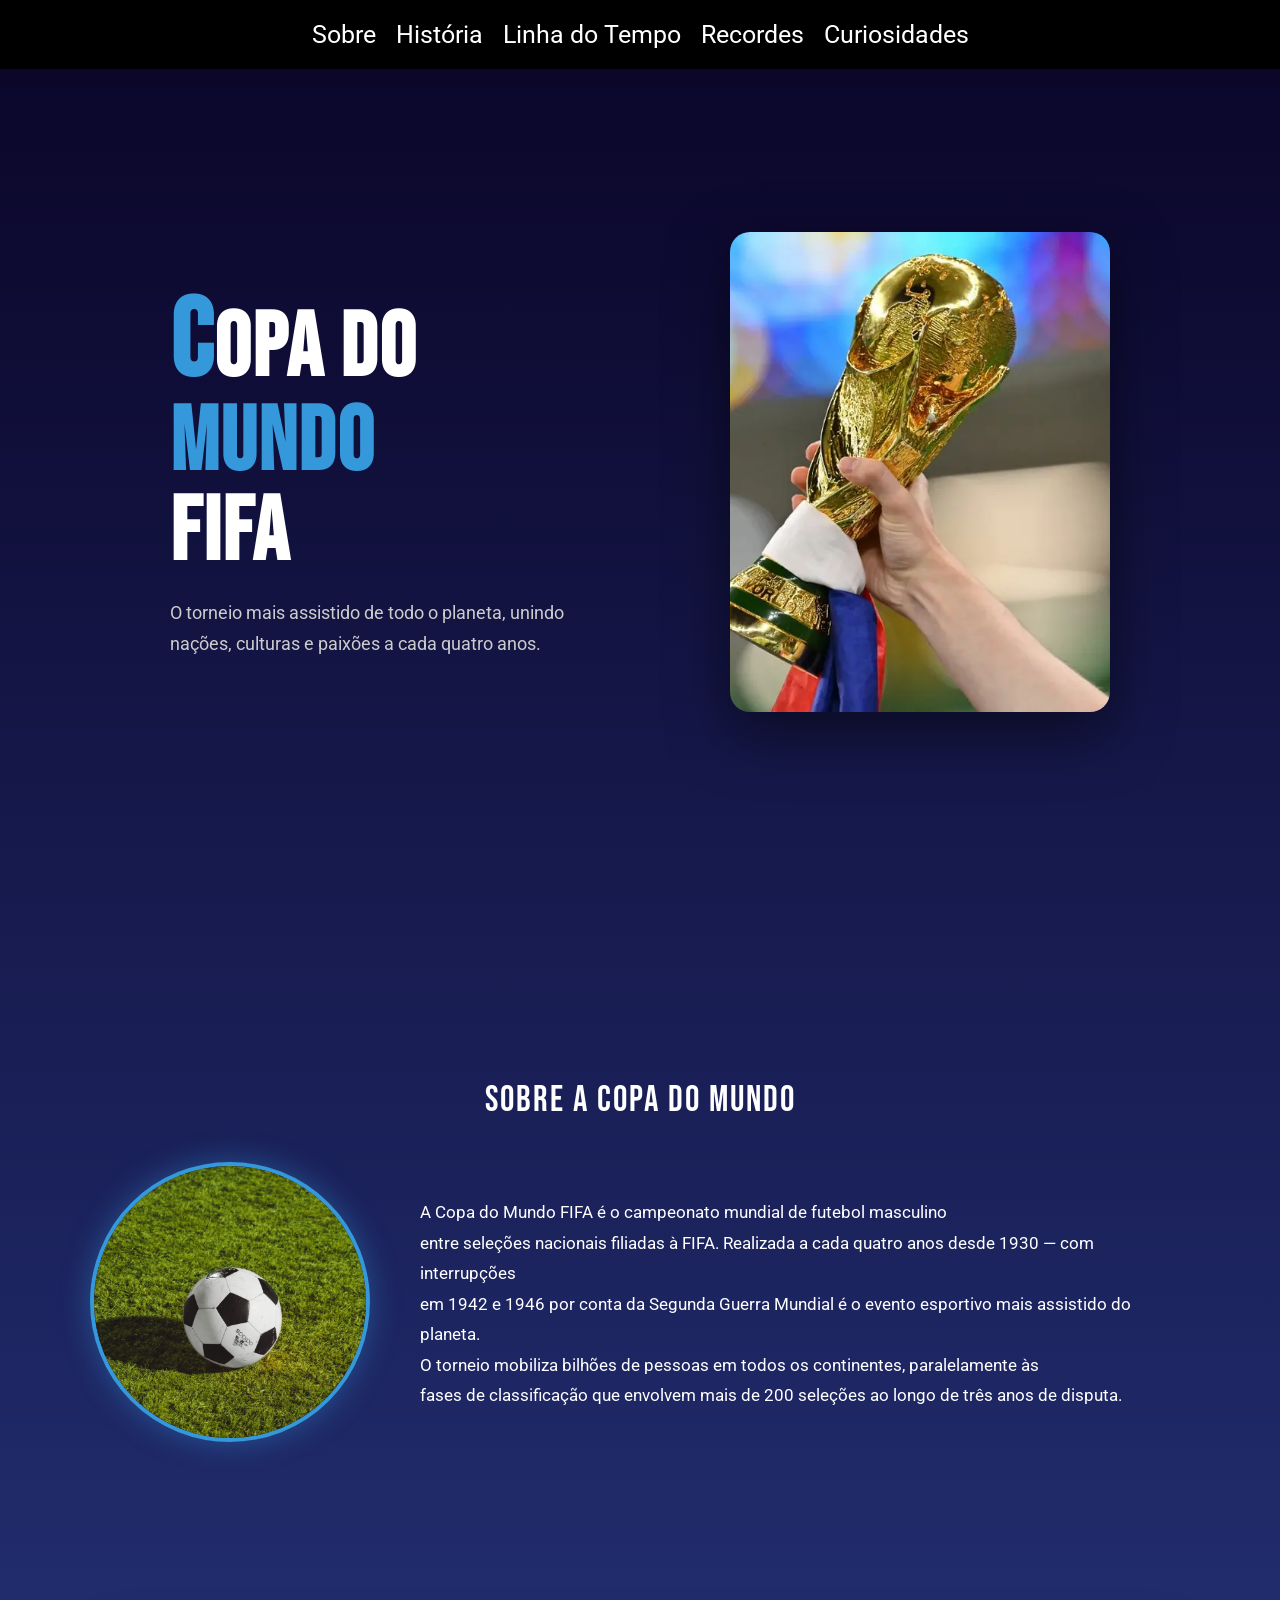
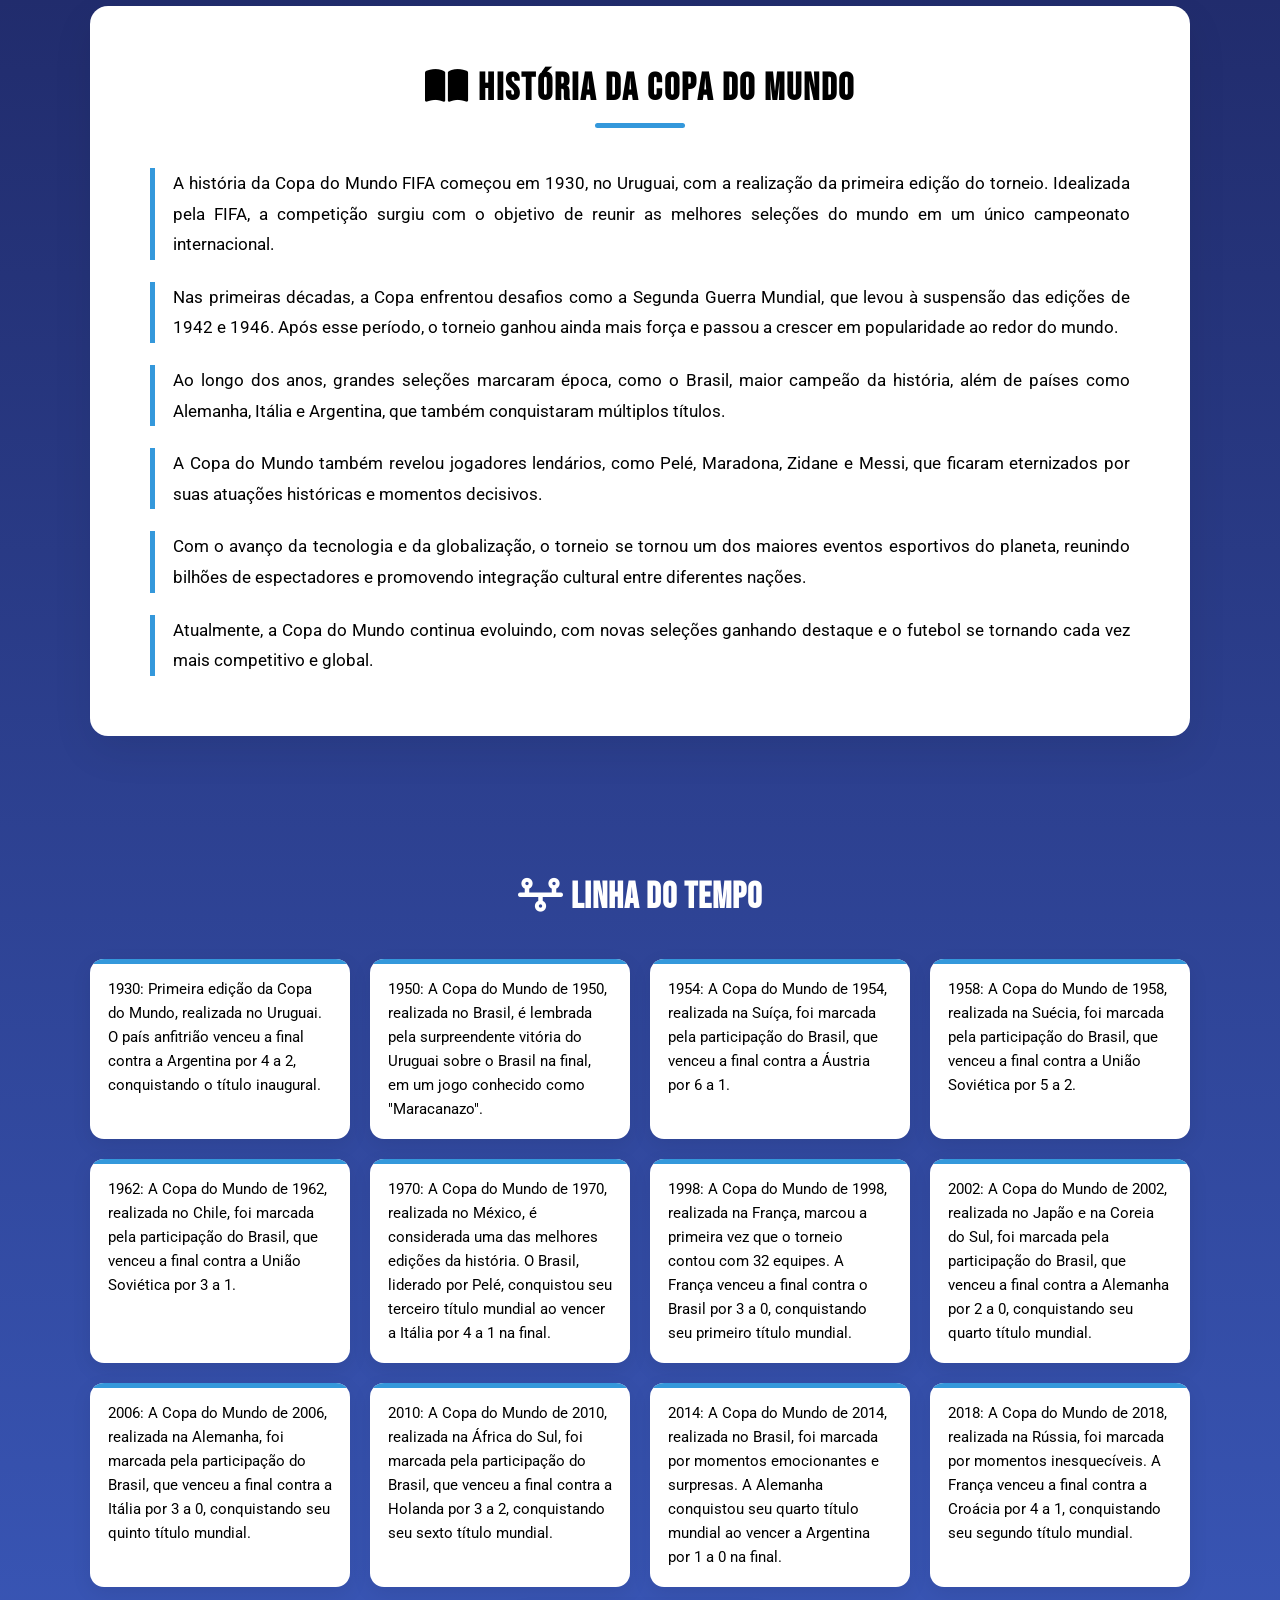
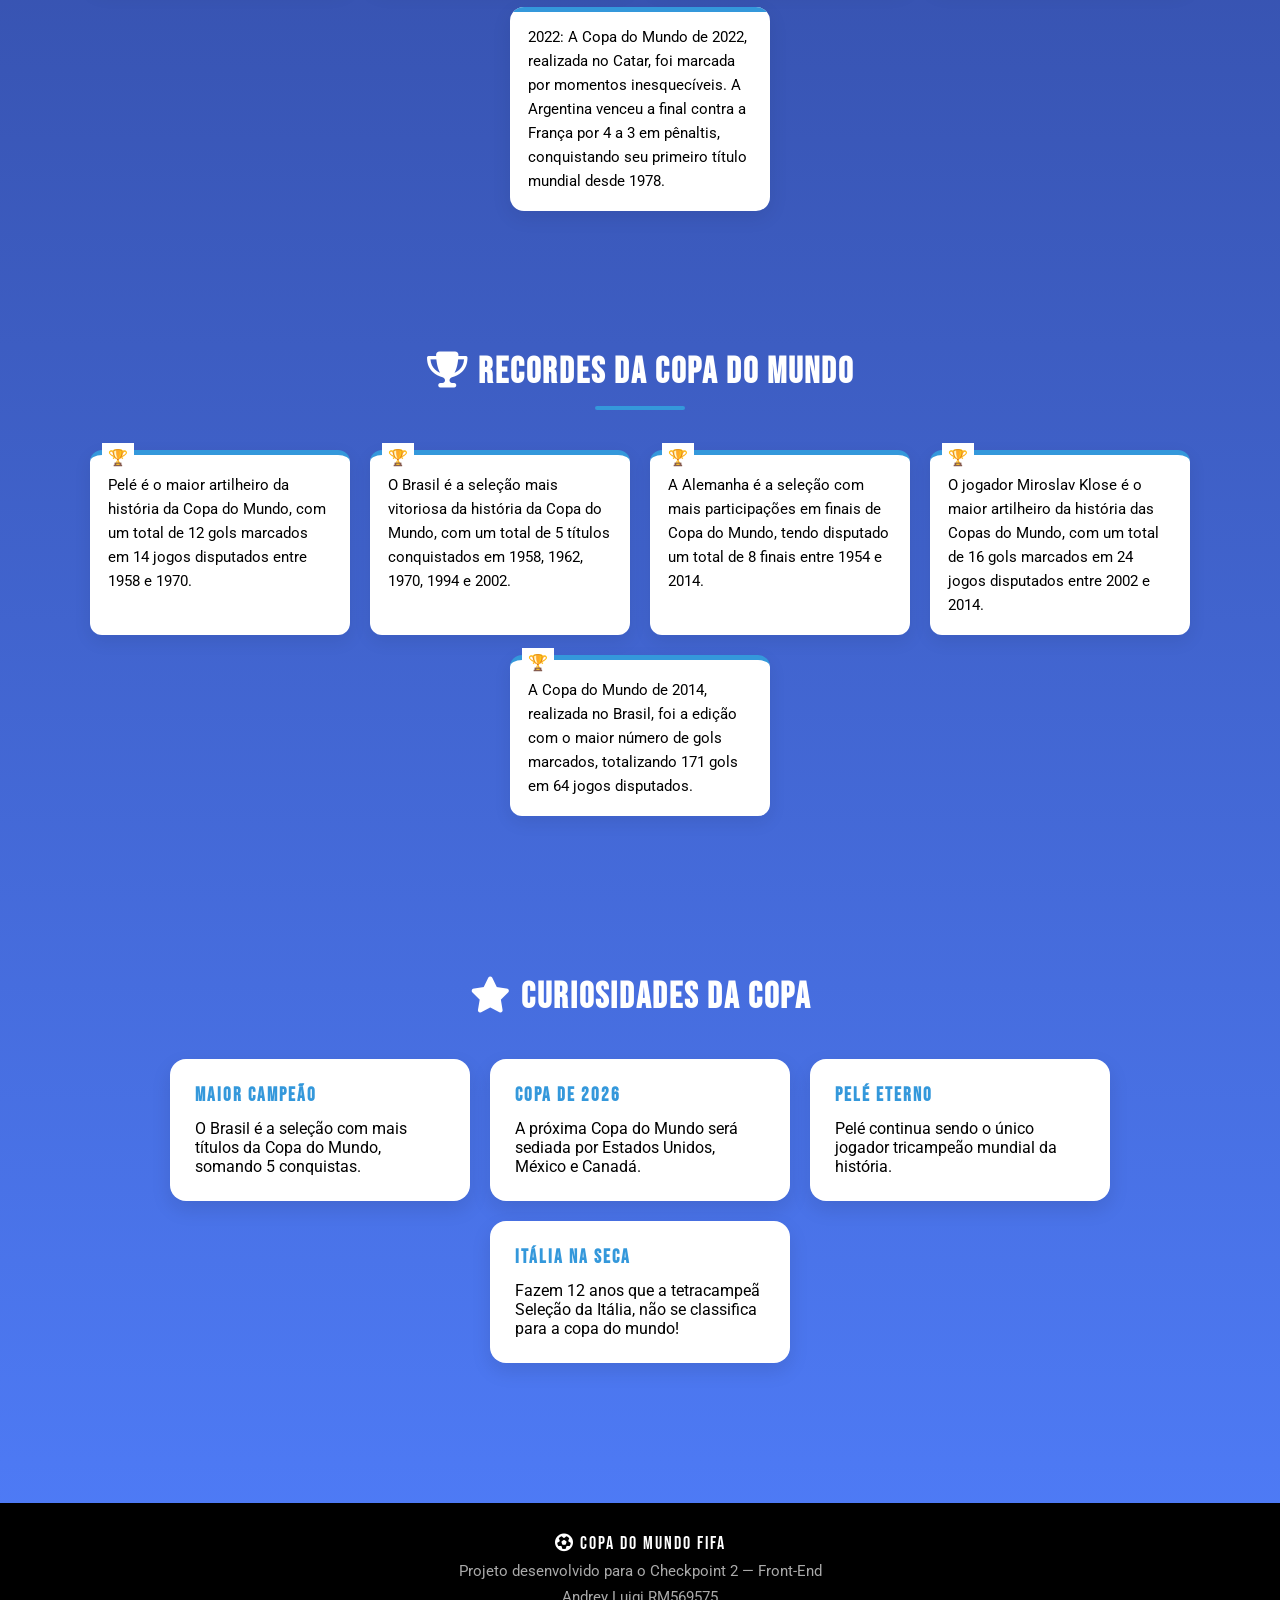
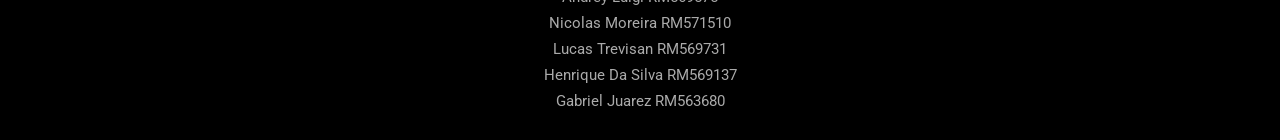
<file: index.html>
<!DOCTYPE html>
<html lang="PT-BR">
<head>
    <meta charset="UTF-8">
    <meta name="viewport" content="width=device-width, initial-scale=1.0">
    <title>Copa do Mundo FIFA</title>
    <link rel="preconnect" href="https://fonts.googleapis.com">
    <link rel="preconnect" href="https://fonts.gstatic.com" crossorigin>
    <link href="https://fonts.googleapis.com/css2?family=Bebas+Neue&family=Roboto:wght@400;700&display=swap" rel="stylesheet">
    <link rel="stylesheet" href="https://cdnjs.cloudflare.com/ajax/libs/font-awesome/6.5.0/css/all.min.css">
    <link rel="stylesheet" href="./css/style.css">
</head>
<body> 
    <header>
        <nav>
            <ul>
                <li><a href="#sobre">Sobre</a></li>
                <li><a href="#historia">História</a></li>
                <li><a href="#linhaDoTempo">Linha do Tempo</a></li>
                <li><a href="#recordes">Recordes</a></li>
                <li><a href="#curiosidades">Curiosidades</a></li>
            </ul>
        </nav>
    </header>
    
    <main>
        <section id="titulo">
            <div class="titulo-copa">
                <h1>COPA DO<br/><span>MUNDO</span><br/>FIFA</h1>
                <p class="descricao-copa">O torneio mais assistido de todo o planeta, unindo nações, culturas e paixões a cada quatro anos.</p>
            </div>
            <div class="img-troféu">
                <img src="./imagens/taca.webp" alt="Troféu da Copa do Mundo FIFA">
            </div>
        </section>

        <section id="sobre">
            <div class="sobre-copa">
                <div class="titulo-sobre">
                    <h2><i class="fa-solid fa-futbol"></i> Sobre a Copa do Mundo</h2>
                </div>
                <div class="img-sobre">
                    <img src="imagens/bola.jpg">
                </div>
                <div class="descricao-sobre">
                    <p>A Copa do Mundo FIFA é o campeonato mundial de futebol masculino <br>entre seleções nacionais filiadas à FIFA. Realizada a cada quatro anos desde 1930 — com interrupções <br> em 1942 e 1946 por conta da Segunda Guerra Mundial é o evento esportivo mais assistido do planeta. <br>O torneio mobiliza bilhões de pessoas em todos os continentes, paralelamente às <br>fases de classificação que envolvem mais de 200 seleções ao longo de três anos de disputa.</p>
                </div>
            </div>
        </section>

       <section id="historia">
            <div class="historia-copa">
                <div class="titulo-historia">
                    <h2><i class="fa-solid fa-book-open"></i> História da Copa do Mundo</h2>
                </div>
                <div class="descricao-historia">
                    <p>
                        A história da Copa do Mundo FIFA começou em 1930, no Uruguai, com a realização da primeira edição do torneio. Idealizada pela FIFA, a competição surgiu com o objetivo de reunir as melhores seleções do mundo em um único campeonato internacional.
                    </p>

                    <p>
                        Nas primeiras décadas, a Copa enfrentou desafios como a Segunda Guerra Mundial, que levou à suspensão das edições de 1942 e 1946. Após esse período, o torneio ganhou ainda mais força e passou a crescer em popularidade ao redor do mundo.
                    </p>

                    <p>
                        Ao longo dos anos, grandes seleções marcaram época, como o Brasil, maior campeão da história, além de países como Alemanha, Itália e Argentina, que também conquistaram múltiplos títulos.
                    </p>

                    <p>
                        A Copa do Mundo também revelou jogadores lendários, como Pelé, Maradona, Zidane e Messi, que ficaram eternizados por suas atuações históricas e momentos decisivos.
                    </p>

                    <p>
                        Com o avanço da tecnologia e da globalização, o torneio se tornou um dos maiores eventos esportivos do planeta, reunindo bilhões de espectadores e promovendo integração cultural entre diferentes nações.
                    </p>

                    <p>
                        Atualmente, a Copa do Mundo continua evoluindo, com novas seleções ganhando destaque e o futebol se tornando cada vez mais competitivo e global.
                    </p>
                </div>

            </div>
        </section>

        <section id="linhaDoTempo">
            <div class="linha-do-tempo">
                <div class="titulo-linha-do-tempo">
                    <h2><i class="fa-solid fa-timeline"></i> Linha do Tempo</h2>
                </div>
                <div class="descricao-linha-do-tempo">
                    <p class="copa-1930">1930: Primeira edição da Copa do Mundo, realizada no Uruguai. O país anfitrião venceu a final contra a Argentina por 4 a 2, conquistando o título inaugural.</p>
                    <p class="copa-1950">1950: A Copa do Mundo de 1950, realizada no Brasil, é lembrada pela surpreendente vitória do Uruguai sobre o Brasil na final, em um jogo conhecido como "Maracanazo".</p>
                    <p class="copa-1954">1954: A Copa do Mundo de 1954, realizada na Suíça, foi marcada pela participação do Brasil, que venceu a final contra a Áustria por 6 a 1.</p>
                    <p class="copa-1958">1958: A Copa do Mundo de 1958, realizada na Suécia, foi marcada pela participação do Brasil, que venceu a final contra a União Soviética por 5 a 2.</p>
                    <p class="copa-1962">1962: A Copa do Mundo de 1962, realizada no Chile, foi marcada pela participação do Brasil, que venceu a final contra a União Soviética por 3 a 1.</p>
                    <p class="copa-1970">1970: A Copa do Mundo de 1970, realizada no México, é considerada uma das melhores edições da história. O Brasil, liderado por Pelé, conquistou seu terceiro título mundial ao vencer a Itália por 4 a 1 na final.</p>
                    <p class="copa-1998">1998: A Copa do Mundo de 1998, realizada na França, marcou a primeira vez que o torneio contou com 32 equipes. A França venceu a final contra o Brasil por 3 a 0, conquistando seu primeiro título mundial.</p>
                    <p class="copa-2002">2002: A Copa do Mundo de 2002, realizada no Japão e na Coreia do Sul, foi marcada pela participação do Brasil, que venceu a final contra a Alemanha por 2 a 0, conquistando seu quarto título mundial.</p>
                    <p class="copa-2006">2006: A Copa do Mundo de 2006, realizada na Alemanha, foi marcada pela participação do Brasil, que venceu a final contra a Itália por 3 a 0, conquistando seu quinto título mundial.</p>
                    <p class="copa-2010">2010: A Copa do Mundo de 2010, realizada na África do Sul, foi marcada pela participação do Brasil, que venceu a final contra a Holanda por 3 a 2, conquistando seu sexto título mundial.</p>
                    <p class="copa-2014">2014: A Copa do Mundo de 2014, realizada no Brasil, foi marcada por momentos emocionantes e surpresas. A Alemanha conquistou seu quarto título mundial ao vencer a Argentina por 1 a 0 na final.</p>
                    <p class="copa-2018">2018: A Copa do Mundo de 2018, realizada na Rússia, foi marcada por momentos inesquecíveis. A França venceu a final contra a Croácia por 4 a 1, conquistando seu segundo título mundial.</p>
                    <p class="copa-2022">2022: A Copa do Mundo de 2022, realizada no Catar, foi marcada por momentos inesquecíveis. A Argentina venceu a final contra a França por 4 a 3 em pênaltis, conquistando seu primeiro título mundial desde 1978.</p>
                </div>
            </div>
        </section>

        <section id="recordes">
            <div class="recordes-copa">
                <div class="titulo-recordes">
                    <h2><i class="fa-solid fa-trophy"></i> Recordes da Copa do Mundo</h2>
                </div>
                <div class="descricao-recordes">
                    <p>Pelé é o maior artilheiro da história da Copa do Mundo, com um total de 12 gols marcados em 14 jogos disputados entre 1958 e 1970.</p>
                    <p>O Brasil é a seleção mais vitoriosa da história da Copa do Mundo, com um total de 5 títulos conquistados em 1958, 1962, 1970, 1994 e 2002.</p>
                    <p>A Alemanha é a seleção com mais participações em finais de Copa do Mundo, tendo disputado um total de 8 finais entre 1954 e 2014.</p>
                    <p>O jogador Miroslav Klose é o maior artilheiro da história das Copas do Mundo, com um total de 16 gols marcados em 24 jogos disputados entre 2002 e 2014.</p>
                    <p>A Copa do Mundo de 2014, realizada no Brasil, foi a edição com o maior número de gols marcados, totalizando 171 gols em 64 jogos disputados.</p>
            </div>
        </section>
    </main>
    <section id="curiosidades">
    <div class="curiosidades-copa">
        <div class="titulo-curiosidades">
            <h2><i class="fa-solid fa-star"></i> Curiosidades da Copa</h2>
        </div>

        <div class="cards-curiosidades">

            <div class="card-curiosidade">
                <h3>Maior campeão</h3>
                <p>O Brasil é a seleção com mais títulos da Copa do Mundo, somando 5 conquistas.</p>
            </div>

            <div class="card-curiosidade">
                <h3>Copa de 2026</h3>
                <p>A próxima Copa do Mundo será sediada por Estados Unidos, México e Canadá.</p>
            </div>

            <div class="card-curiosidade">
                <h3>Pelé eterno</h3>
                <p>Pelé continua sendo o único jogador tricampeão mundial da história.</p>
            </div>

            <div class="card-curiosidade">
                <h3>Itália na seca</h3>
                <p>Fazem 12 anos que a tetracampeã Seleção da Itália, não se classifica para a copa do mundo!</p>
            </div>

        </div>
    </div>
</section>
    <footer>
        <div class="footer-content">
            <p><i class="fa-solid fa-futbol"></i> Copa do Mundo FIFA</p>
            <p>Projeto desenvolvido para o Checkpoint 2 &mdash; Front-End</p>
            <p>Andrey Luigi RM569575</p>
            <p>Nicolas Moreira RM571510</p>
            <p>Lucas Trevisan RM569731</p>
            <p>Henrique Da Silva RM569137</p>
            <p>Gabriel Juarez RM563680</p>

        </div>
    </footer>
    

</body>
</html>
</file>
<file: css/style.css>
* {
    margin: 0;
    padding: 0;
    box-sizing: border-box;
}

body {
    font-family: 'Roboto', sans-serif;
    background-image: linear-gradient(to bottom, rgb(10, 4, 39), rgb(81, 128, 255));
    color: #ffffff;
}

h1, h2, h3 {
    font-family: 'Bebas Neue', sans-serif;
    letter-spacing: 2px;
}

header {
    background-color: #000000;
    padding: 20px;
    display: flex;
    justify-content: space-around;
    align-items: center;
}
/* ------- MENU --------*/
nav ul {
    display: flex;
    list-style: none;
    padding: 0;
    gap: 20px;
    font-size: 25px;
}

nav ul a {
    color: #ffffff;
    text-decoration: none;
    transition: color 0.3s ease;
}

nav ul a:hover {
    color: #0040ff;
}

/* ------- TÍTULO --------*/

#titulo {
    display: flex;
    flex-direction: row;
    align-items: center;
    justify-content: center;
    padding: 100px 60px;
    gap: 60px;
    min-height: 90vh;
}

.titulo-copa {
    display: flex;
    flex-direction: column;
    gap: 20px;
    flex: 1;
    max-width: 500px;
}

.titulo-copa h1 {
    font-size: 90px;
    color: #ffffff;
    line-height: 1;
}

.titulo-copa h1 span {
    color: #3498db;
}

.img-troféu {
    flex-shrink: 0;
}

.img-troféu img {
    width: 380px;
    height: 480px;
    object-fit: cover;
    border-radius: 20px;
    box-shadow: 0 20px 60px rgba(0, 0, 0, 0.5);
}

.descricao-copa {
    font-size: 18px;
    color: #cccccc;
    line-height: 1.7;
    max-width: 420px;
}


/* ------- SOBRE --------*/

#sobre {
    margin-top: 120px;
    padding: 80px 20px;
}

#sobre::before {
    content: "Sobre a Copa do Mundo";
    display: block;
    text-align: center;
    font-family: 'Bebas Neue', sans-serif;
    font-size: 36px;
    letter-spacing: 2px;
    color: #ffffff;
    margin-bottom: 40px;
}

.sobre-copa {
    max-width: 1100px;
    margin: 0 auto;
    display: flex;
    flex-direction: row;
    align-items: center;
    gap: 50px;
}

.titulo-sobre {
    display: none;
}

.img-sobre {
    flex-shrink: 0;
}

.img-sobre img {
    width: 280px;
    height: 280px;
    object-fit: cover;
    border-radius: 50%;
    border: 4px solid #3498db;
    box-shadow: 0 0 30px rgba(52, 152, 219, 0.4);
}

.descricao-sobre {
    max-width: 800px;
    text-align: left;
}

.descricao-sobre p {
    font-size: 17px;
    line-height: 1.8;
    color: #ffffff;
}


/* ------- HISTÓRIA --------*/

#historia {
    padding: 80px 20px;
}

/* Caixa maior */
.historia-copa {
    max-width: 1100px; /* aumentei de 900px */
    margin: 0 auto;
    background: #ffffff;
    padding: 60px; /* mais espaço interno */
    border-radius: 18px;
    box-shadow: 0 15px 40px rgba(0,0,0,0.08);
}


.titulo-historia {
    text-align: center;
    margin-bottom: 40px;
}

.titulo-historia h2 {
    font-size: 38px;
    color: #000;
    font-weight: 700;
}

.titulo-historia h2::after {
    content: "";
    display: block;
    width: 90px;
    height: 5px;
    background: #3498db;
    margin: 12px auto 0;
    border-radius: 3px;
}


.descricao-historia {
    display: flex;
    flex-direction: column;
    gap: 22px;
}

.descricao-historia p {
    font-size: 17px;
    line-height: 1.8;
    color: #000;
    text-align: justify;
    padding-left: 18px;
    border-left: 5px solid #3498db;
    transition: all 0.3s ease;
}

.descricao-historia p:hover {
    transform: translateX(6px);
    border-left-color: #1d6fdc;
}


/* ------- LINHA DO TEMPO --------*/


#linhaDoTempo {
    padding: 60px 20px;
}


.linha-do-tempo {
    max-width: 1200px;
    margin: 0 auto;
}


.titulo-linha-do-tempo {
    text-align: center;
    margin-bottom: 40px;
}

.titulo-linha-do-tempo h2 {
    font-size: 36px;
    color: #ffffff;
    font-weight: 700;
    letter-spacing: 1px;
}


.descricao-linha-do-tempo {
    display: flex;
    flex-wrap: wrap;
    gap: 20px;
    justify-content: center;
}

.descricao-linha-do-tempo p {
    background: #ffffff;
    border-radius: 14px;
    padding: 18px;
    width: 260px;
    font-size: 15px;
    line-height: 1.6;
    color: #000; 
    box-shadow: 0 6px 20px rgba(0,0,0,0.08);
    transition: all 0.3s ease;
    position: relative;
    overflow: hidden;
    border: none;
}

.descricao-linha-do-tempo p::before {
    content: "";
    position: absolute;
    top: 0;
    left: 0;
    width: 100%;
    height: 5px;
    background: #3498db;
}


.descricao-linha-do-tempo p:hover {
    transform: translateY(-8px) scale(1.02);
    box-shadow: 0 12px 30px rgba(0,0,0,0.15);
}

/* ------- RECORDES --------*/

#recordes {
    padding: 80px 20px;
}

.recordes-copa {
    max-width: 1100px;
    margin: 0 auto;
}

.titulo-recordes {
    text-align: center;
    margin-bottom: 40px;
}

.titulo-recordes h2 {
    font-size: 36px;
    color: #ffffff;
    font-weight: 700;
}

.titulo-recordes h2::after {
    content: "";
    display: block;
    width: 90px;
    height: 4px;
    background: #3498db;
    margin: 12px auto 0;
    border-radius: 2px;
}

.descricao-recordes {
    display: flex;
    flex-wrap: wrap;
    gap: 20px;
    justify-content: center;
}

.descricao-recordes p {
    background: #ffffff;
    padding: 18px;
    width: 260px;
    border-radius: 12px;
    font-size: 15px;
    line-height: 1.6;
    color: #000;
    box-shadow: 0 6px 18px rgba(0,0,0,0.08);
    position: relative;
    transition: all 0.3s ease;
    border-top: 5px solid #3498db;
}

.descricao-recordes p::before {
    content: "🏆";
    position: absolute;
    top: -12px;
    left: 12px;
    background: #fff;
    padding: 2px 6px;
    font-size: 16px;
}

.descricao-recordes p:hover {
    transform: translateY(-8px);
    box-shadow: 0 12px 28px rgba(0,0,0,0.15);
}

footer {
    background-color: #000000;
    padding: 30px 20px;
    text-align: center;
    margin-top: 60px;
}

.footer-content {
    display: flex;
    flex-direction: column;
    align-items: center;
    gap: 8px;
}

.footer-content p {
    font-size: 15px;
    color: #aaaaaa;
}

.footer-content p:first-child {
    font-size: 18px;
    color: #ffffff;
    font-family: 'Bebas Neue', sans-serif;
    letter-spacing: 2px;
}

html {
    scroll-behavior: smooth;
}

header {
    position: sticky;
    top: 0;
    z-index: 1000;
}

::selection {
    background: #3498db;
    color: #ffffff;
}

.titulo-copa h1::first-letter {
    color: #3498db;
    font-size: 110px;
}

.img-troféu img:hover {
    transform: scale(1.03);
    transition: 0.4s ease;
}

.img-sobre img:hover {
    transform: rotate(4deg) scale(1.05);
    transition: 0.4s ease;
}

@media (max-width: 768px) {

    nav ul {
        flex-direction: column;
        align-items: center;
        gap: 12px;
        font-size: 20px;
    }

    #titulo {
        flex-direction: column;
        text-align: center;
        padding: 60px 20px;
    }

    .titulo-copa h1 {
        font-size: 60px;
    }

    .descricao-copa {
        max-width: 100%;
    }

    .img-troféu img {
        width: 260px;
        height: 340px;
    }

    .sobre-copa {
        flex-direction: column;
        text-align: center;
    }

    .descricao-sobre {
        text-align: center;
    }

    .descricao-linha-do-tempo p,
    .descricao-recordes p {
        width: 100%;
    }

    .historia-copa {
        padding: 30px;
    }
}

#curiosidades {
    padding: 80px 20px;
}

.curiosidades-copa {
    max-width: 1100px;
    margin: 0 auto;
}

.titulo-curiosidades {
    text-align: center;
    margin-bottom: 40px;
}

.titulo-curiosidades h2 {
    font-size: 36px;
}

.cards-curiosidades {
    display: flex;
    justify-content: center;
    flex-wrap: wrap;
    gap: 20px;
}

.card-curiosidade {
    background: #ffffff;
    color: #000;
    width: 300px;
    padding: 25px;
    border-radius: 16px;
    transition: 0.3s ease;
    box-shadow: 0 8px 20px rgba(0,0,0,0.1);
}

.card-curiosidade:hover {
    transform: translateY(-10px);
}

.card-curiosidade h3 {
    margin-bottom: 12px;
    color: #3498db;
}
</file>
